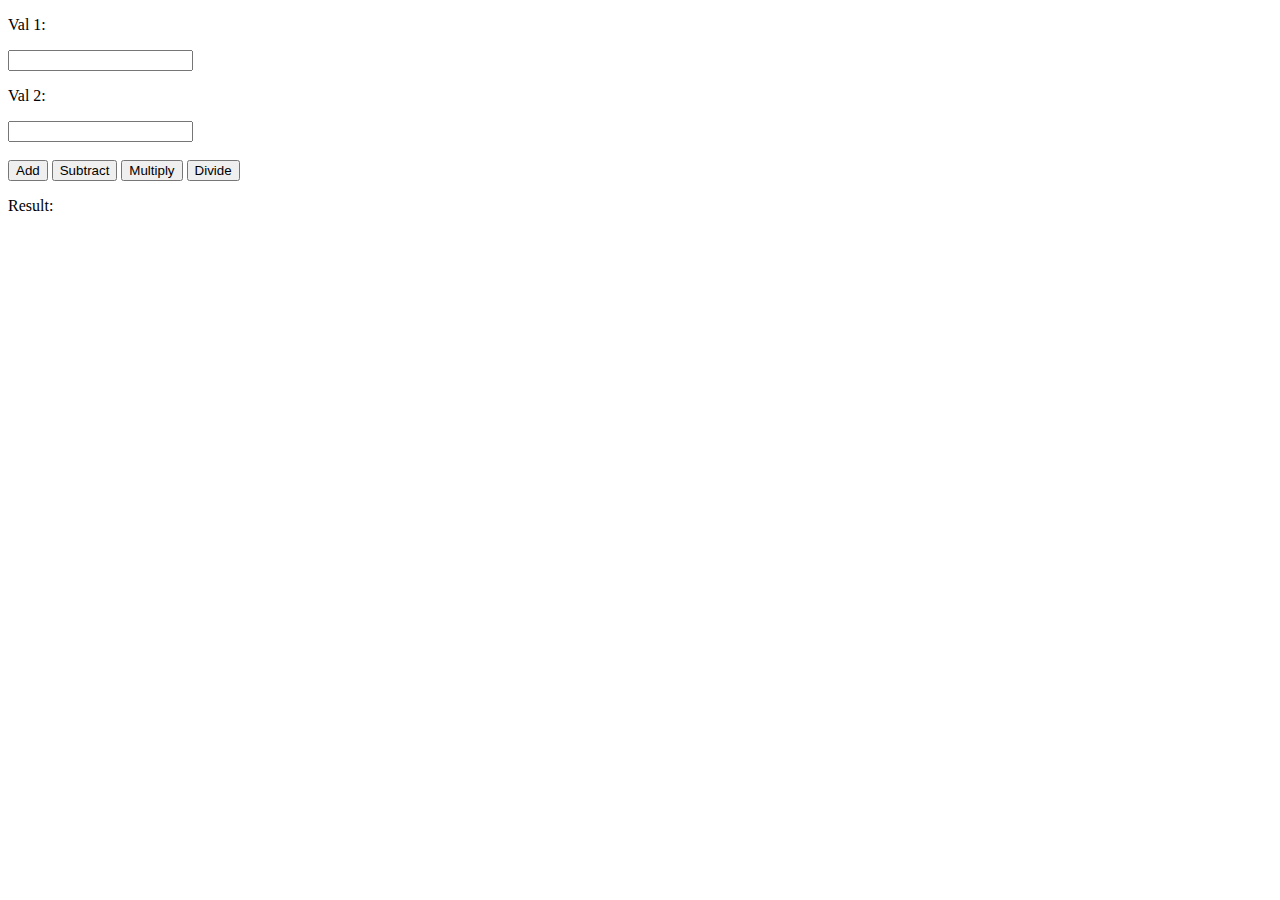
<file: Calc/index.html>
<!DOCTYPE html>
<html lang="en">
<head>
    <meta charset="UTF-8">
    <meta name="viewport" content="width=device-width, initial-scale=1.0">
    <title>Calculation</title>
</head>
<body>
    <p>Val 1:</p>
    <input id="valueOne">

    <p>Val 2:</p>
    <input id="valueTwo">
    <br>
    <br>
    <button id="addButton">
        Add
    </button>

    <button id="subtractButton">
        Subtract
    </button>

    <button id="multiplyButton">
        Multiply
    </button>

    <button id="divideButton">
        Divide
    </button>

    <p id="result">Result:</p>

    <script>
        document.getElementById('addButton').addEventListener('click', function() {
            const valueOne = document.getElementById('valueOne').value;
            const valueTwo = document.getElementById('valueTwo').value;
            
            const sum = parseInt(valueOne) + parseInt(valueTwo);

            document.getElementById('result').textContent = "Result: " + sum;
        });

        document.getElementById('subtractButton').addEventListener('click', function() {
            const valueOne = document.getElementById('valueOne').value;
            const valueTwo = document.getElementById('valueTwo').value;
            
            const difference = parseInt(valueOne) - parseInt(valueTwo);

            document.getElementById('result').textContent = "Result: " + difference;
        });

        document.getElementById('multiplyButton').addEventListener('click', function() {
            const valueOne = document.getElementById('valueOne').value;
            const valueTwo = document.getElementById('valueTwo').value;
            
            const product = parseInt(valueOne) * parseInt(valueTwo);

            document.getElementById('result').textContent = "Result: " + product;
        });

        document.getElementById('divideButton').addEventListener('click', function() {
            const valueOne = document.getElementById('valueOne').value;
            const valueTwo = document.getElementById('valueTwo').value;
            
            if (parseInt(valueTwo) === 0) {
                document.getElementById('result').textContent = "Error: Division by zero is not allowed.";
                return;
            }
            
            const quotient = parseFloat(valueOne) / parseFloat(valueTwo);

            document.getElementById('result').textContent = "Result: " + quotient;
        });
    </script>
</body>
</html>
</file>
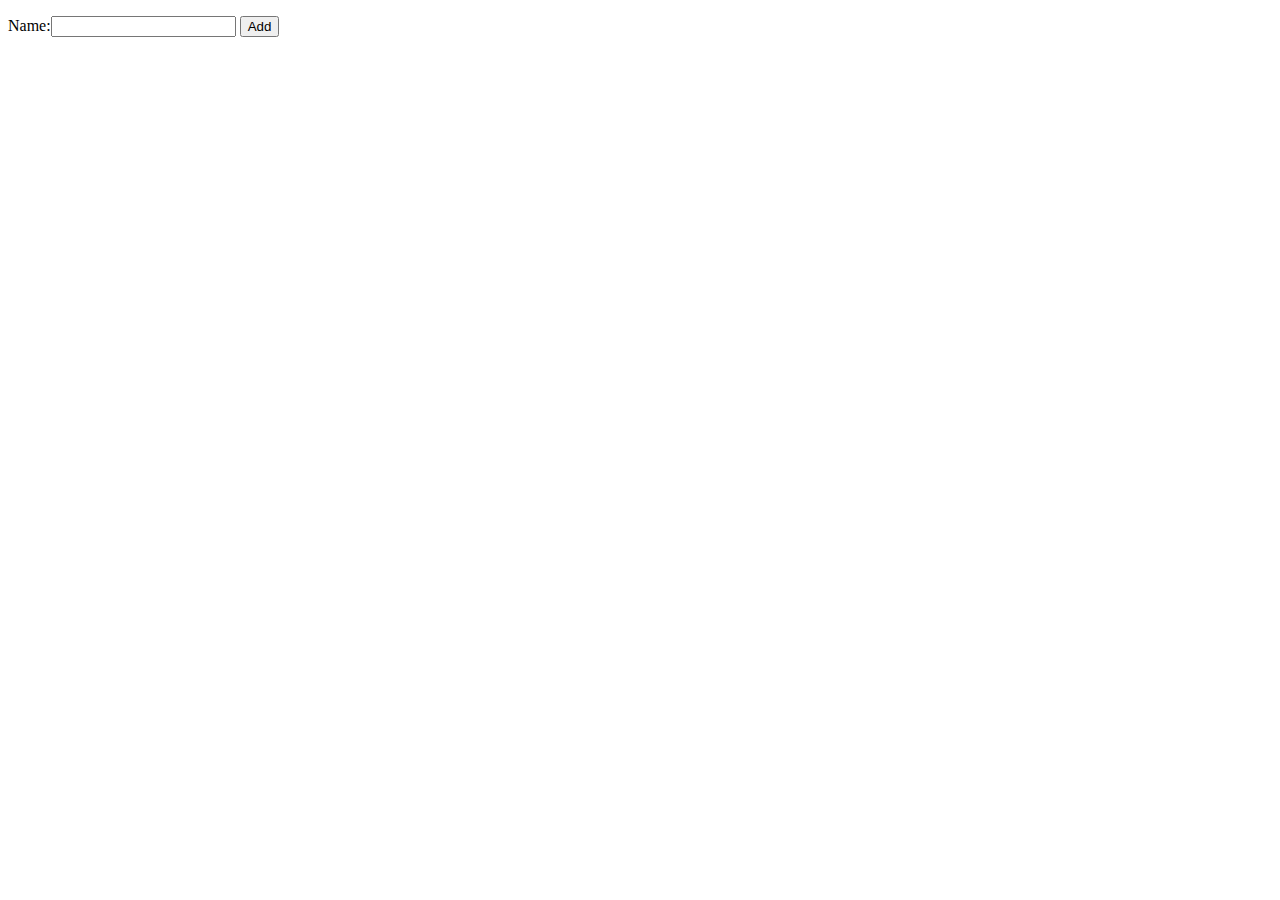
<file: To-do/index.html>
<!DOCTYPE html>
<html lang="en">
<head>
    <meta charset="UTF-8">
    <meta name="viewport" content="width=device-width, initial-scale=1.0">
    <title>Document</title>
</head>
<body>
    <p>Name:<input id="text">

    <button id="add">Add</button></p>

    <ul id="nameList"></ul>
    
    <script>
        document.getElementById('add').addEventListener('click', function() {
            const name = document.getElementById('text').value;
            if (name) {
                const listItem = document.createElement('li');
                listItem.textContent = name;

                const deleteButton = document.createElement('button');
                deleteButton.textContent = 'Delete';
                deleteButton.addEventListener('click', function() {
                    this.parentElement.remove();
                });

                listItem.appendChild(deleteButton);
                document.getElementById('nameList').appendChild(listItem);

                document.getElementById('text').value = '';
            }
        });
    </script>
</body>
</html>
</file>
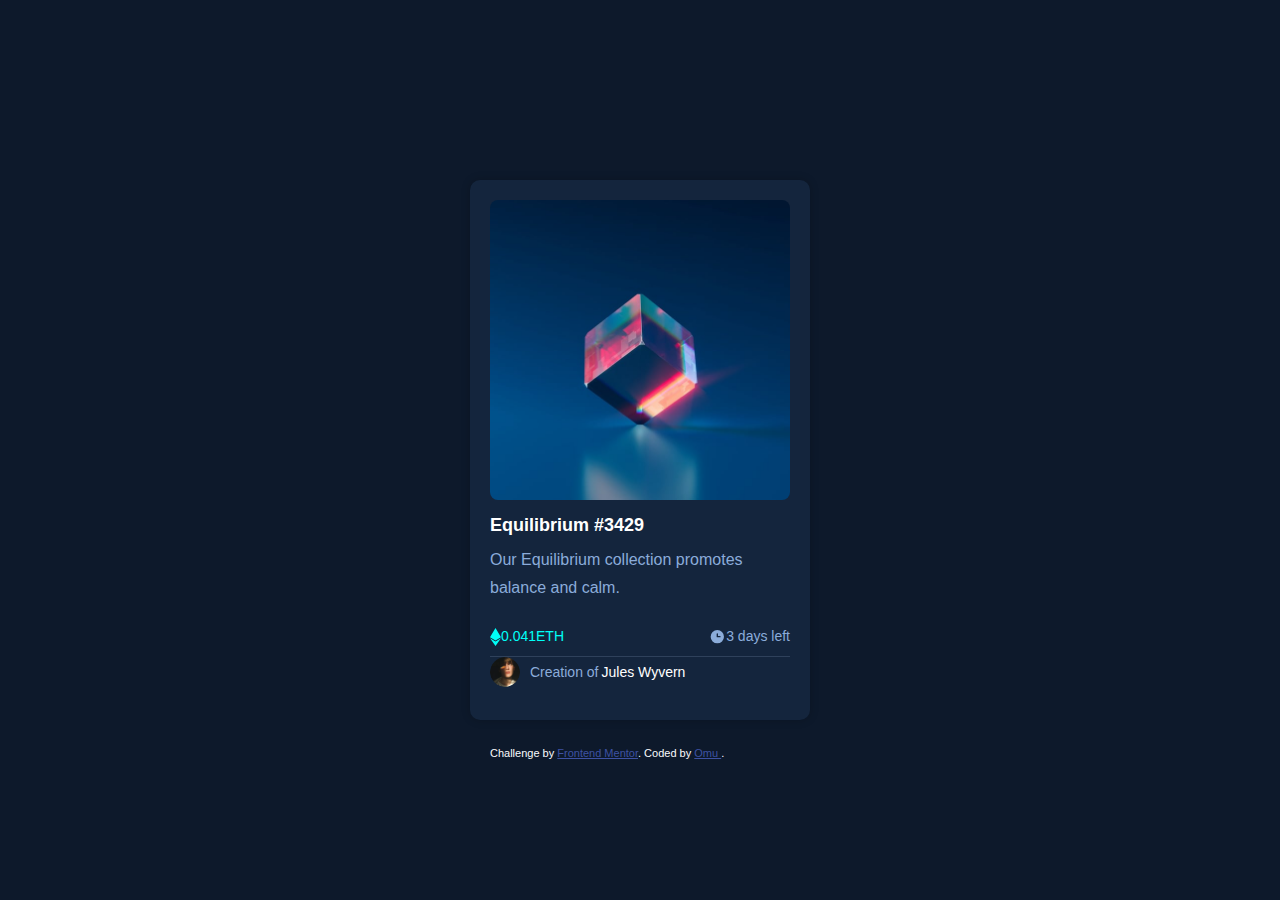
<file: NFT-preview-card-component/nft-preview-card-component-main/index.html>
<!DOCTYPE html>
<html lang="en">
<head>
  <meta charset="UTF-8">
  <meta name="viewport" content="width=device-width, initial-scale=1.0">

  <title>Equilibrium #3429</title>
  <style>
    body {
      background-color: hsl(217, 54%, 11%);
      font-family: Arial, sans-serif;
      display: flex;
      justify-content: center;
      align-items: center;
      height: 100vh;
      margin: 0;
    }

    .profile {
      background-color: hsl(216, 50%, 16%);
      padding: 20px;
      border-radius: 10px;
      max-width: 300px;
      box-shadow: 0 0 10px rgba(0, 0, 0, 0.2);
      height: 500px;
    }

    .profile-image {
      display: block;
      width: 100%;
      border-radius: 8px;
    }

    .profile-text {
      color: hsl(0, 0%, 100%);
      margin-top: 15px;
    
    }

    .profile-text h2 {
      margin: 0;
      font-size: 18px;
      font-weight: bold;
    }

    .profile-text p {
      margin: 10px 0;
      font-size: 14px;
    }
    .description {
    margin: 0.6rem 0 1rem 0;
    color: hsl(215, 51%, 70%);
    line-height: 28px;
    font-weight: 300;
    }

    .price {
      color: hsl(178, 100%, 50%);
      font-weight: bold;
      border-bottom:2px solid hsl(215, 40%,40% );
      
    }

    .time-left {
      color: #8bacd9;
      padding-left: 50%;
    }

    .creator {
      display: flex;
      align-items: center;
      font-size: 14px;
    }

    .creator img {
      width: 30px;
      height: 30px;
      border-radius: 50%;
      margin-right: 10px;
    }

    .value-days{
      display: flex;
      justify-content: space-between;
      border-bottom:1px solid hsl(215, 32%, 27%);
    }

    .value {
    display: flex;
    justify-content: space-between;
    color: hsl(178, 100%, 50%);
    }
    .days {
    display: flex;
    justify-content: space-between;
    color: hsl(215, 51%, 70%);
    }
    span {
      color:hsl(215, 51%, 70%);
      padding-right: 1% 
    }
    .attribution {
          font-size: 11px;
          text-align: bottom;
          margin-bottom: 80px;
          padding-top: 20%;
          color:#fafbfd
        }
        .attribution a {
          color: hsl(228, 45%, 44%); 
        }
    .profile-image:hover{
     opacity: 0.7;
    }
    .profile-text h2:hover{
     color: hsl(178, 100%, 50%);
    }
    .creator:hover{
      color:hsl(178, 100%, 50%)
    }

  </style>
</head>
<body>
  <div class="profile">
    <img class="profile-image" src="./images/image-equilibrium.jpg" alt="Equilibrium #3429">

    <div class="profile-text">
      <h2>Equilibrium #3429</h2>
      <div class="description">Our Equilibrium collection promotes balance and calm.</div>
      <div class="value-days">
        <p class="value">
          <svg width="11" height="18" xmlns="http://www.w3.org/2000/svg"><path d="M11 10.216 5.5 18 0 10.216l5.5 3.263 5.5-3.262ZM5.5 0l5.496 9.169L5.5 12.43 0 9.17 5.5 0Z" fill="#00FFF8"/></svg>
          0.041ETH
        </p>
        <p class="days"> 
          <svg width="17" height="17" xmlns="http://www.w3.org/2000/svg"><path d="M8.305 2.007a6.667 6.667 0 1 0 0 13.334 6.667 6.667 0 0 0 0-13.334Zm2.667 7.334H8.305a.667.667 0 0 1-.667-.667V6.007a.667.667 0 0 1 1.334 0v2h2a.667.667 0 0 1 0 1.334Z" fill="#8BACD9"/></svg>
          3 days left
        </p>
      </div>
      <div class="creator">
        <img src="./images/image-avatar.png" alt="Creator Avatar">
        <span>Creation of </span>Jules Wyvern

      </div>
    </div>
    <div class="attribution">
      Challenge by <a href="https://www.frontendmentor.io?ref=challenge" target="_blank">Frontend Mentor</a>. 
      Coded by <a href="#"> Omu </a>.
    </div>
    </div>
  </div>
</body>
</html>
</file>
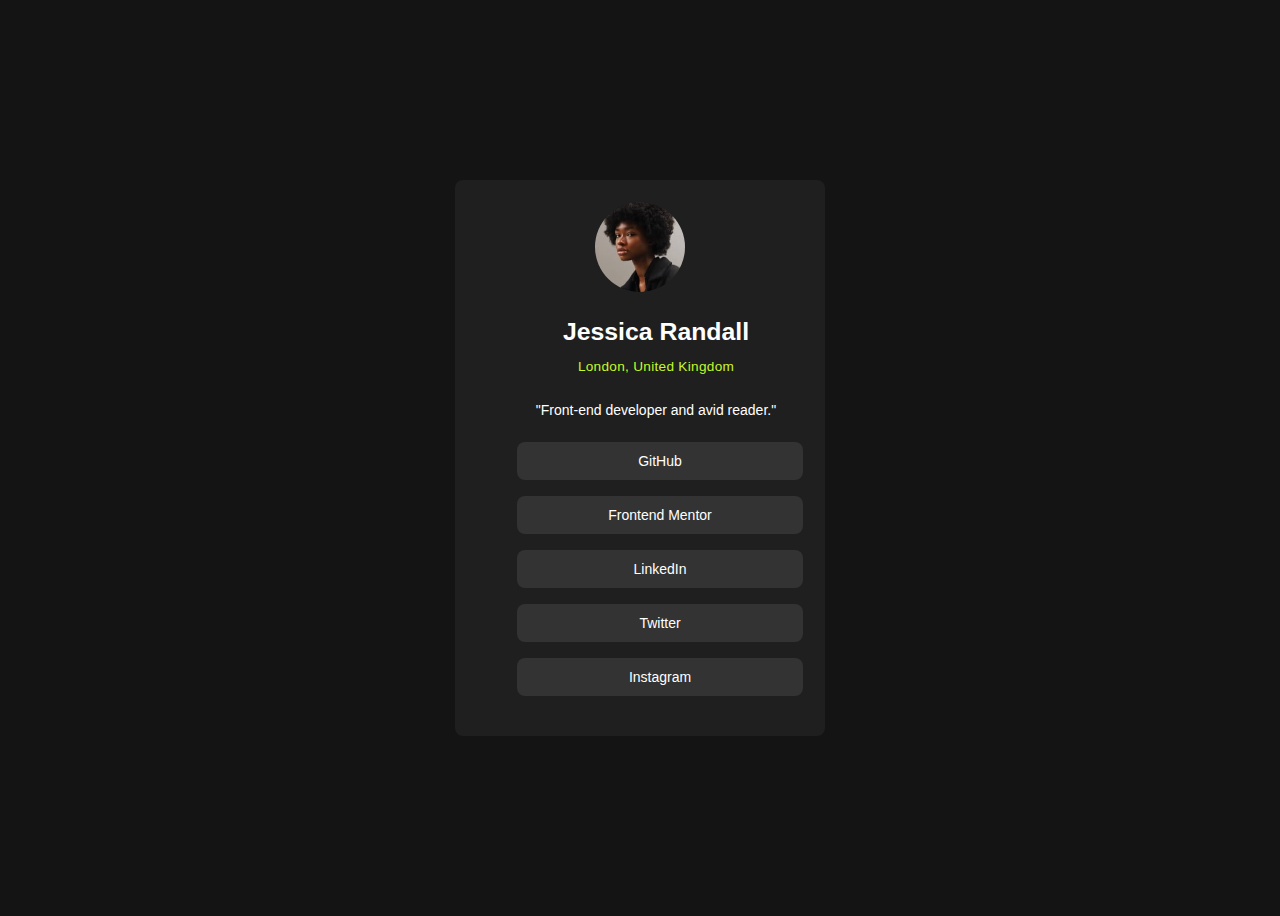
<file: Social-links/social-links-profile-main/index.html>
<!DOCTYPE html>
<html lang="en">
<head>
  <meta charset="UTF-8">
  <meta name="viewport" content="width=device-width, initial-scale=1.0"> <!-- displays site properly based on user's device -->

  <link rel="icon" type="image/png" sizes="32x32" href="./assets/images/favicon-32x32.png">
  
  <title>Frontend Mentor | Social links profile</title>

  <!-- Feel free to remove these styles or customise in your own stylesheet 👍 -->
  <style>
    .attribution { font-size: 11px; text-align: center; }
    .attribution a { color: hsl(228, 45%, 44%); }

    body{ 
    font-family: 'Inter',sans-serif; 
    font-size: 14px; 
    font-optical-sizing: auto; 
    font-style: normal; 
    background-color: hsl(0, 0%, 8%); 
    color: hsl(0, 0%, 100%); 
    position: relative; 
    min-height: 100vh; 
    display: flex; 
    justify-content: center; 
    align-items: center; 
} 
a { 
    text-decoration: none; 
     
} 
.list .item a { 
    display: block; 
    padding: 10px; 
    border: 1px solid transparent; 
    transition: border-color 0.3s ease; 
    color: hsl(0, 0%, 100%); 
    background-color: hsl(0, 0%, 20%); 
    position: relative; 
    border-radius: 8px; 
} 
.list .item a::after { 
    content: ''; 
    position: absolute; 
    left: 0; 
    right: 0; 
    bottom: 0; 
    background-color: transparent; 
    transition: background-color 0.3s ease; 
} 
.list .item a:hover { 
    color: black; 
    background-color: hsl(75, 94%, 57%); 
} 
img { 
    width: 100%; 
} 
ul { 
    list-style: none; 
} 
.attribution { 
    display: none; 
} 
.profile-card { 
    padding: 1.4rem; 
    padding-bottom: 1.6rem; 
    border-radius: .5rem; 
    background-color: hsl(0, 0%, 12%); 
    width: 326px; 
    text-align: center; 
} 
.profile{ 
    width: 90px; 
    margin: 0 auto; 
    margin-bottom: 1.4rem; 
} 
.profile img{ 
    border-radius:100%; 
    width: 100%; 
    height: 100%; 
} 
.name { 
    padding-left: 2rem;
    font-size: 1.55rem; 
    margin-bottom: 0.65rem; 
} 
.address{ 
    padding-left: 2rem;
    color: hsl(75, 94%, 57%); 
    font-size: 0.85rem; 
    letter-spacing: 0.3px; 
    margin-bottom: 1.75rem; 
} 
.description{ 
    padding-left: 2rem;
    margin-bottom: 1.5rem; 
} 
.item:not(:last-of-type){ 
    width: 100%; 
    margin-bottom: 1rem; 
} 
.card_item-link { 
 display: inline-block; 
 border-radius: 0.5rem; 
 background-color: hsl(75, 94%, 57%); 
 color: hsl(0, 0%, 100%); 
 font-weight: bold; 
 padding-block: 0.88rem; 
 width: 100%; 
 height: 100%; 
 transition: background .3s, color .3s; 
} 
 
.card_item-link:hover { 
 background-color: hsl(75, 94%, 57%); 
 color: hsl(0, 0%, 20%); 
} 
.card { 
    border: 1px solid  hsl(0, 0%, 100%); 
    padding: 2rem 2.5rem; 
 
    border-radius: .5rem; 
    opacity: 0.6; 
    background-color: hsl(0, 0%, 20%); 
    width: 380px; 
    text-align: center; 
}


  </style>
</head>
<body> 
  <main class="profile-card"> 
    <div class="profile"> 
      <img src="./assets/images/avatar-jessica.jpeg" alt="avater"> 
    </div> 
    <h1 class="name">Jessica Randall</h1> 
    <p class="address">London, United Kingdom</p> 
    <p class="description">"Front-end developer and avid reader."</p> 
    <ul class="list"> 
      <li class="item"> 
        <a href="#" class="item">GitHub</a> 
      </li> 
      <li class="item"> 
        <a href="#" class="item">Frontend Mentor</a> 
      </li> 
      <li class="item"> 
        <a href="#" class="item">LinkedIn</a> 
      </li> 
      <li class="item"> 
        <a href="#" class="item">Twitter</a> 
      </li> 
      <li class="item"> 
        <a href="#" class="item">Instagram</a> 
      </li> 
    </ul> 
  </main> 

  <div class="attribution">
    Challenge by <a href="https://www.frontendmentor.io?ref=challenge" target="_blank">Frontend Mentor</a>. 
    Coded by <a href="#">Omu</a>.
  </div>
</body>
</html>
</file>
